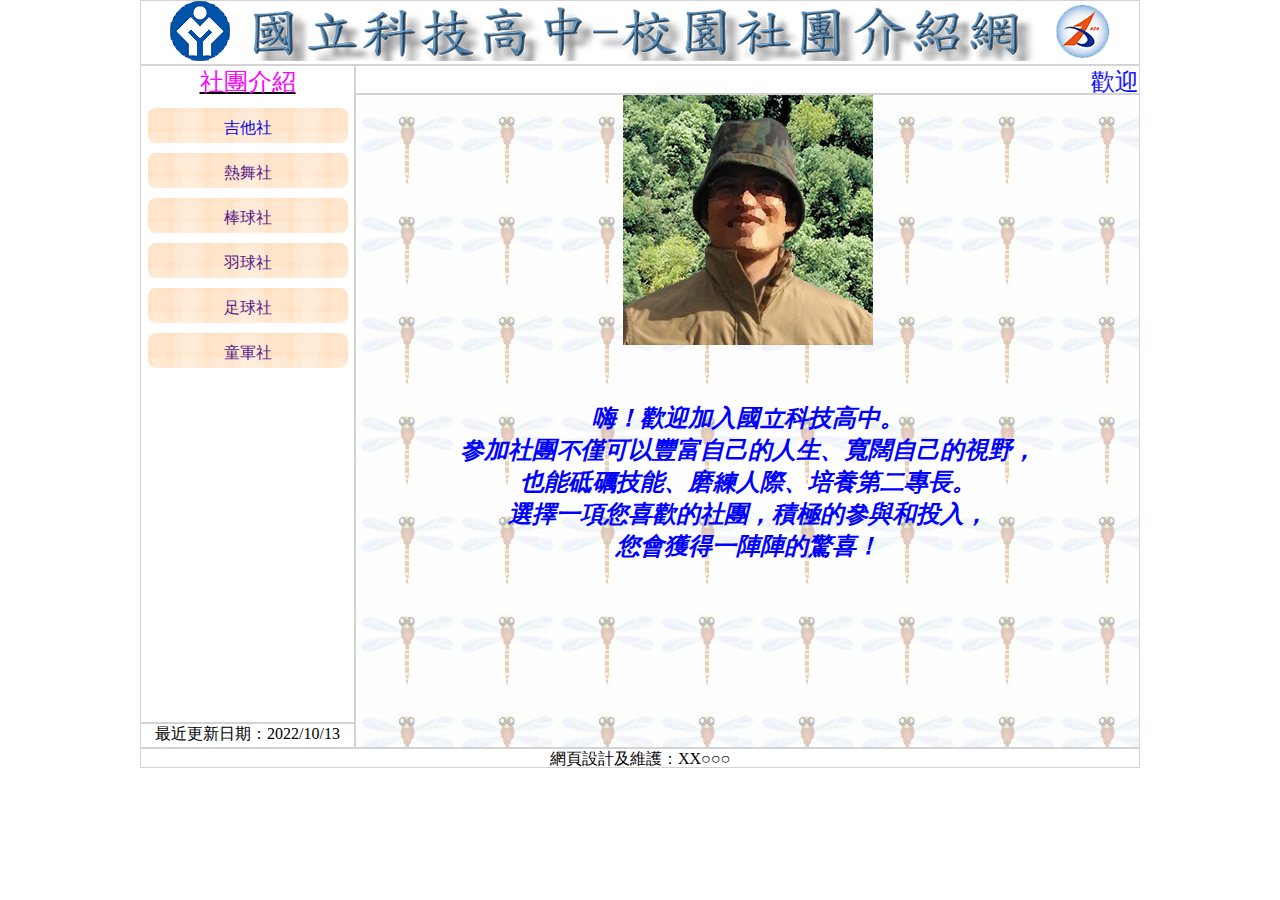
<file: web18/index.html>
<!DOCTYPE html>
<html lang="en">
<head>
    <meta charset="UTF-8">
    <meta http-equiv="X-UA-Compatible" content="IE=edge">
    <meta name="viewport" content="width=device-width, initial-scale=1.0">
    <title>國立科技高中─校園社團介紹網</title>
    <link rel="stylesheet" href="./css/style.css">
</head>
<body class="main">
    <!-- top -->
    <header class="top">
        <img src="./images/logo.png" alt="國立科技高中校園社團介紹網">
    </header>

    <!-- left -->
    <aside class="aside">
       <!-- aside  -->
       <!-- left 選單區 -->
       <nav class="menu">
        <div class="menu-header">
            社團介紹
        </div>
        <a href="./guitar_history.html" target="main">吉他社</a>
        <a href="">熱舞社</a>
        <a href="">棒球社</a>
        <a href="">羽球社</a>
        <a href="">足球社</a>
        <a href="">童軍社</a>
       </nav>
       <footer class="update">
        最近更新日期：2022/10/13
       </footer>
    </aside>

    <!-- right -->
    <section class="section">
        <!-- section -->
        <header class="marquee">
            <marquee>
                歡迎光臨校園社團介紹網，參觀後請支持社團活動並熱烈參與
            </marquee>
        </header>
        <main class="content">
            <iframe src="./main.html" name="main" frameborder="0"></iframe>
        </main>
    </section>

    <!-- footer -->
    <footer class="footer">
        網頁設計及維護：XX○○○
    </footer>

</body>
</html>
</file>
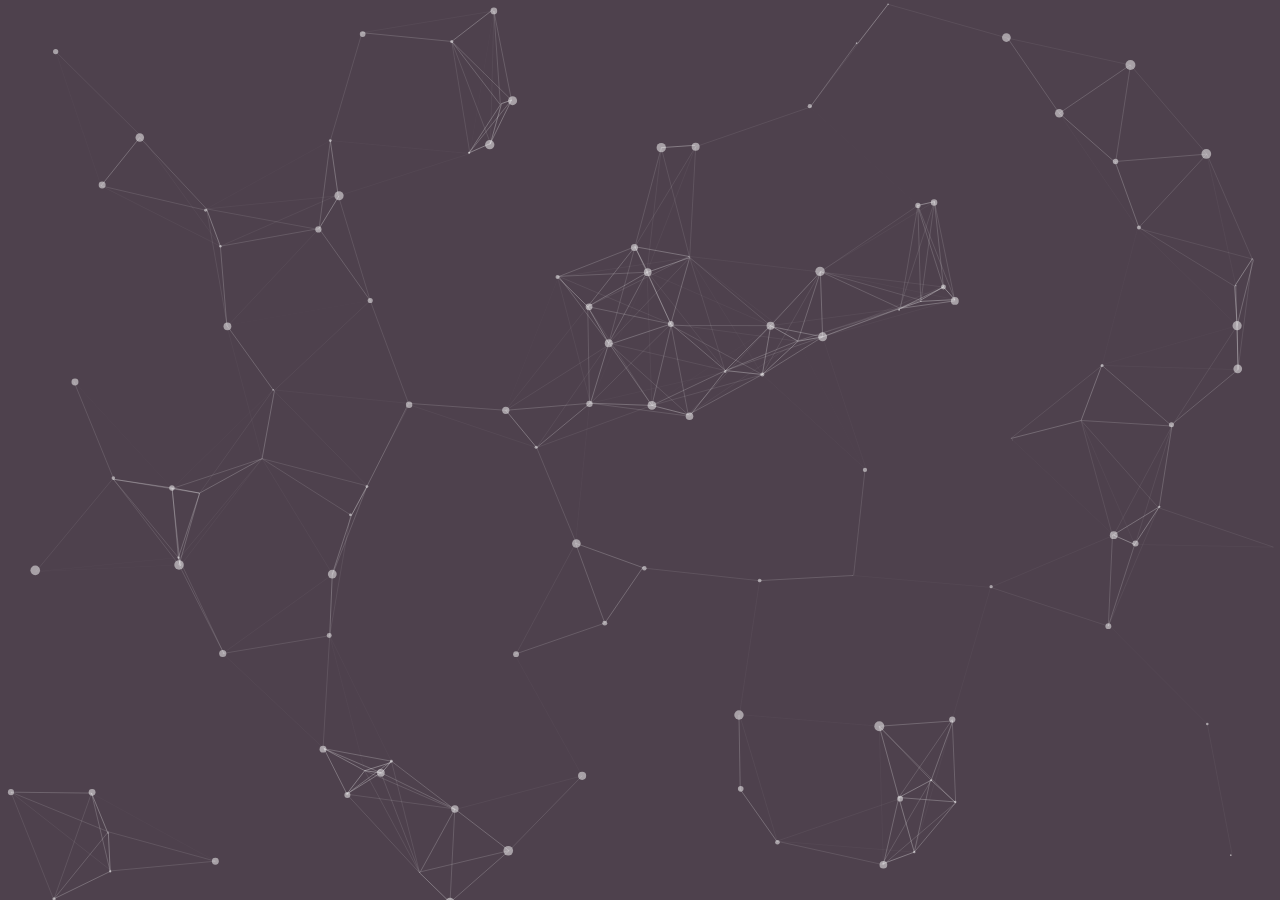
<file: particles.js-master/demo/index.html>
<!DOCTYPE html>
<html lang="en">
<head>
  <meta charset="utf-8">
  <title>particles.js</title>
  <meta name="description" content="particles.js is a lightweight JavaScript library for creating particles.">
  <meta name="author" content="Vincent Garreau" />
  <meta name="viewport" content="width=device-width, initial-scale=1.0, minimum-scale=1.0, maximum-scale=1.0, user-scalable=no">
  <link rel="stylesheet" media="screen" href="css/style.css">
</head>
<body>

<!-- count particles -->
<!-- <div class="count-particles">
  <span class="js-count-particles">--</span> particles
</div> -->

<!-- particles.js container -->
<div id="particles-js"></div>

<!-- scripts -->
<script src="../particles.js"></script>
<script src="js/app.js"></script>

<!-- stats.js -->
<script src="js/lib/stats.js"></script>
<script>
  var count_particles, stats, update;
  stats = new Stats;
  stats.setMode(0);
  stats.domElement.style.position = 'absolute';
  stats.domElement.style.left = '0px';
  stats.domElement.style.top = '0px';
  document.body.appendChild(stats.domElement);
  count_particles = document.querySelector('.js-count-particles');
  update = function() {
    stats.begin();
    stats.end();
    if (window.pJSDom[0].pJS.particles && window.pJSDom[0].pJS.particles.array) {
      count_particles.innerText = window.pJSDom[0].pJS.particles.array.length;
    }
    requestAnimationFrame(update);
  };
  requestAnimationFrame(update);
</script>

</body>
</html>
</file>
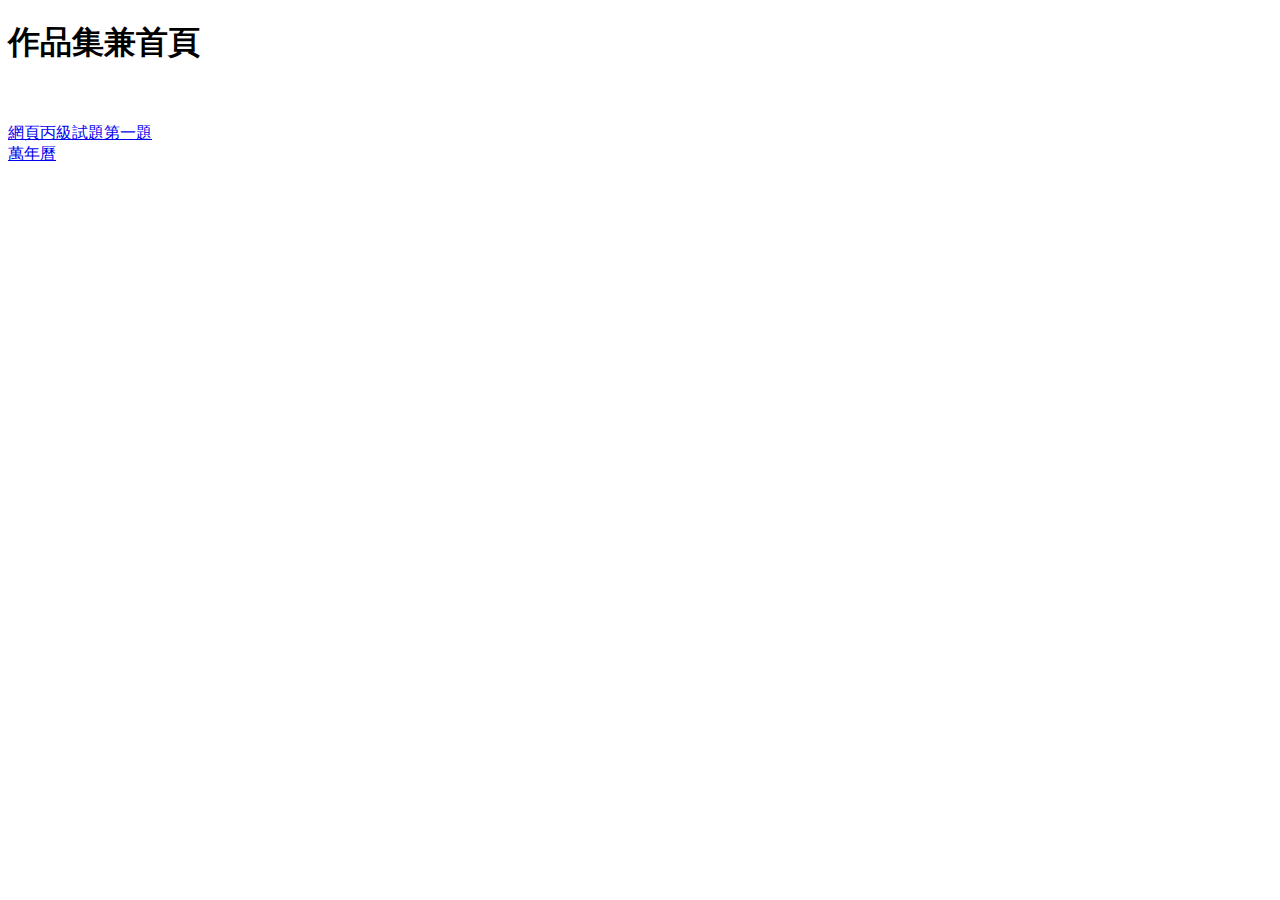
<file: index copy.html>
<!DOCTYPE html>
<html lang="en">

<head>
    <meta charset="UTF-8">
    <meta http-equiv="X-UA-Compatible" content="IE=edge">
    <meta name="viewport" content="width=device-width, initial-scale=1.0">
    <title>charonMc的首頁</title>
    <link rel="stylesheet" href="./css/style.css">
</head>

<body>
    <H1>作品集兼首頁</H1>
    <br><br>
    <div class="links">
        <a href="./web18/index.html">網頁丙級試題第一題</a>
    </div>
    <div class="links">
        <a href="./calendar.php">萬年曆</a>
        
    </div>
</body>

</html>
</file>
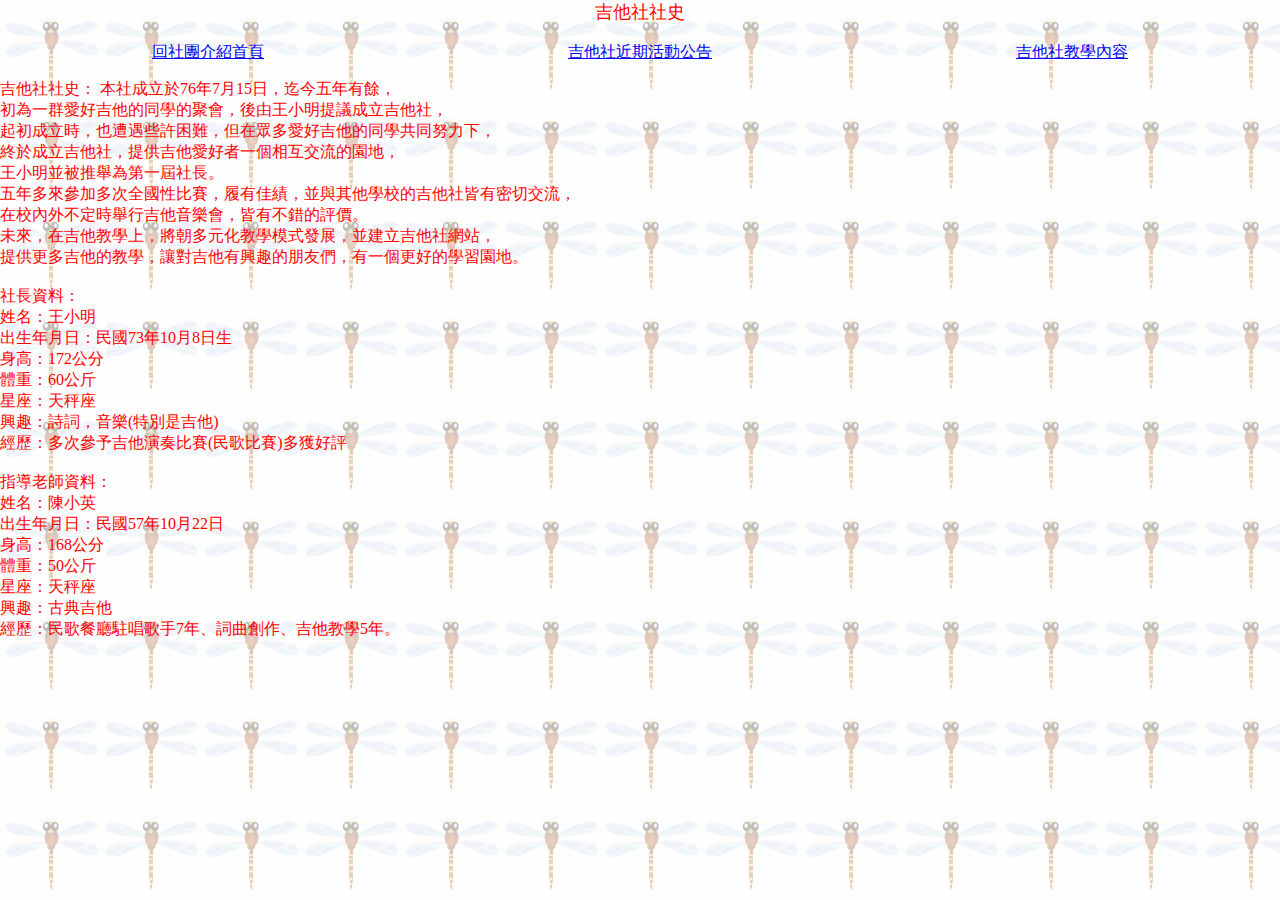
<file: web18/guitar_history.html>
<!DOCTYPE html>
<html lang="en">

<head>
    <meta charset="UTF-8">
    <meta http-equiv="X-UA-Compatible" content="IE=edge">
    <meta name="viewport" content="width=device-width, initial-scale=1.0">
    <title>Document</title>
    <style>
        header {
            margin: 0px;
            font-size: 18px;
            font-family: '標楷體';
            color: #FF0000;
            text-align: center;
        }

        body {
            margin: 0px;
            font-size: 16px;
            font-family: '標楷體';
            color: #0000FF;
            text-align: center;
            background: url(./images/0101.jpg) repeat;

        }

        nav {
            display: flex;
            justify-content: space-around;
        }

        p {
            text-align: left;
            color: #FF0000;
        }
    </style>
</head>
<header>吉他社社史</header>

<body>
    <br>
    <nav>
        <a href="./index.html" target="_top">回社團介紹首頁</a>
        <a href="./guitar_event.html">吉他社近期活動公告</a>
        <a href="./guitar_learning.html">吉他社教學內容</a>
    </nav>
    <p>
        吉他社社史：
        本社成立於76年7月15日，迄今五年有餘，<br>
        初為一群愛好吉他的同學的聚會，後由王小明提議成立吉他社，<br>
        起初成立時，也遭遇些許困難，但在眾多愛好吉他的同學共同努力下，<br>
        終於成立吉他社，提供吉他愛好者一個相互交流的園地，<br>
        王小明並被推舉為第一屆社長。<br>
        五年多來參加多次全國性比賽，履有佳績，並與其他學校的吉他社皆有密切交流，<br>
        在校內外不定時舉行吉他音樂會，皆有不錯的評價。<br>
        未來，在吉他教學上，將朝多元化教學模式發展，並建立吉他社網站，<br>
        提供更多吉他的教學，讓對吉他有興趣的朋友們，有一個更好的學習園地。<br>
        <br>
        社長資料：<br>
        姓名：王小明<br>
        出生年月日：民國73年10月8日生<br>
        身高：172公分<br>
        體重：60公斤<br>
        星座：天秤座<br>
        興趣：詩詞，音樂(特別是吉他)<br>
        經歷：多次參予吉他演奏比賽(民歌比賽)多獲好評<br>
        <br>
        指導老師資料：<br>
        姓名：陳小英<br>
        出生年月日：民國57年10月22日<br>
        身高：168公分<br>
        體重：50公斤<br>
        星座：天秤座<br>
        興趣：古典吉他<br>
        經歷：民歌餐廳駐唱歌手7年、詞曲創作、吉他教學5年。<br>



    </p>



</body>

</html>
</file>
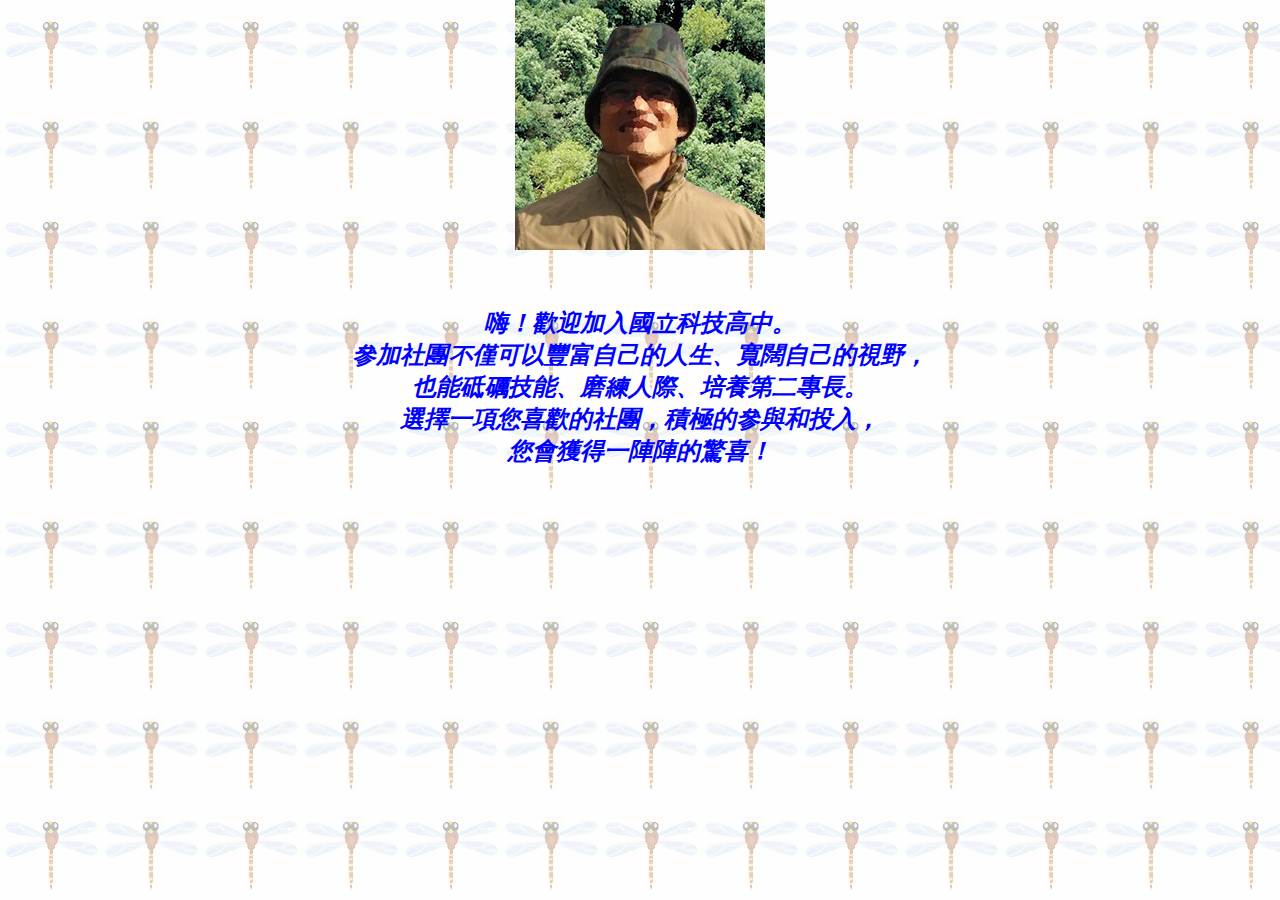
<file: web18/main.html>
<!DOCTYPE html>
<html lang="en">
<head>
    <meta charset="UTF-8">
    <meta http-equiv="X-UA-Compatible" content="IE=edge">
    <meta name="viewport" content="width=device-width, initial-scale=1.0">
    <title>Document</title>
    <style>
        body{
            margin: 0px;
            font-size: 24px;
            font-family: '標楷體';
            font-weight: bold;
            font-style: italic;
            color: #0000FF;
            text-align: center;
            background: url(./images/0101.jpg) repeat;

        }
    </style>
</head>
<body>
    <img src="./images/0104.jpg" alt="科技高中校長">
    <br><br>
    <p>
        嗨！歡迎加入國立科技高中。<br>
         參加社團不僅可以豐富自己的人生、寬闊自己的視野，<br>
          也能砥礪技能、磨練人際、培養第二專長。<br>
           選擇一項您喜歡的社團，積極的參與和投入，<br>
            您會獲得一陣陣的驚喜！
    </p>
</body>
</html>
</file>
<file: web18/css/style.css>
*{
    box-sizing: border-box;
    overflow: hidden;
    font-family: '標楷體';
}
.main{
    display: flex;
    width: 1024px;
    text-align: center;
    justify-content: center;
    flex-wrap: wrap;
    padding: 0 12px;
    margin: 0 auto;
}

body>*:not(.aside,.section),
aside>*,
section>*{
    border: 1px solid lightgray;
}

/* .main , .top , .footer , .menu , .update , .marquee , .content{
    border: 1px solid lightgray;
} */

.top{
    flex-basis: 1000px;
    height: 65px;
}

/* left */

.aside{
    display: flex;
    flex-direction: column;
    flex-basis: 215px;
    height: calc(768px - 65px - 20px);
}
.menu{
    flex-basis: calc(100% - 25px);
}
.menu-header{
    font-weight: 500;
    font-size: 24px;
    text-decoration: underline black;
    text-align: center;
    line-height: ;
    color: #FF00FF;
}

.menu>a{
    display:block;
    margin: 10px auto;
    text-decoration: none;
    width: 200px;
    height:35px ;
    background: url("../images/menu1.png") no-repeat;
    padding-top: 10px;
    font-size: 16px;
}
.menu>a:hover{
    background: url("../images/menu2.png") no-repeat;
}
.update{
    flex-basis: 25px;
    color: #000000;
    text-align: center;
    font-size: 16px;
}


/* right */
.section{
    display: flex;
    flex-direction: column;
    flex-basis: calc(1000px - 215px);
    /* flex-basis: 770px; */
}
.marquee{
    flex-basis: 29px;
}
marquee{
    font-size: 24px;
    color: #0000FF;
}
.content{
    flex-basis: calc(100% - 29px);
}
iframe{
    width: 100%;
    height: 100%;
}


.footer{
    flex-basis: 1000px;
    height: 20px;
    font-family: '標楷體';
    text-align: center;
    color: #000000;
    font-size: 16px;

}
</file>
<file: css/style.css>
/* body{
    text-align: center;
    display: flex;
    flex-wrap: wrap;
    flex-direction: column;

}
.main{
    display: flex;
    margin: 0 auto;
}
.links{
    width: 10%;
    display: flex;
    flex-direction: column;
    align-items: center;
    justify-content: space-between;
    background-color: antiquewhite;
    margin: 0 auto;
    transition: 0.5s;
}
.links:hover{
    transform: scale(1.5);
}
.demo{
    background-color: lightgray;
    margin: 0 auto;
    transition: 0.5s;

}
.demo:hover{
    transform: scale(1.5);
} */

.bd-placeholder-img {
  font-size: 1.125rem;
  text-anchor: middle;
  -webkit-user-select: none;
  -moz-user-select: none;
  user-select: none;
}

@media (min-width: 768px) {
  .bd-placeholder-img-lg {
    font-size: 3.5rem;
  }
}

.b-example-divider {
  height: 3rem;
  background-color: rgba(0, 0, 0, .1);
  border: solid rgba(0, 0, 0, .15);
  border-width: 1px 0;
  box-shadow: inset 0 .5em 1.5em rgba(0, 0, 0, .1), inset 0 .125em .5em rgba(0, 0, 0, .15);
}

.b-example-vr {
  flex-shrink: 0;
  width: 1.5rem;
  height: 100vh;
}

.bi {
  vertical-align: -.125em;
  fill: currentColor;
}

.nav-scroller {
  position: relative;
  z-index: 2;
  height: 2.75rem;
  overflow-y: hidden;
}

.nav-scroller .nav {
  display: flex;
  flex-wrap: nowrap;
  padding-bottom: 1rem;
  margin-top: -1px;
  overflow-x: auto;
  text-align: center;
  white-space: nowrap;
  -webkit-overflow-scrolling: touch;
}

.popup {
  display: none;
  position: absolute;
  top: 0;
  left: 0;
  z-index: 9999;
  background-color: #f1f1f1;
  padding: 20px;
  border: 1px solid #ccc;
  border-radius: 5px;
}
</file>
<file: particles.js-master/demo/css/style.css>
/* =============================================================================
   HTML5 CSS Reset Minified - Eric Meyer
   ========================================================================== */

html,body,div,span,object,iframe,h1,h2,h3,h4,h5,h6,p,blockquote,pre,abbr,address,cite,code,del,dfn,em,img,ins,kbd,q,samp,small,strong,sub,sup,var,b,i,dl,dt,dd,ol,ul,li,fieldset,form,label,legend,table,caption,tbody,tfoot,thead,tr,th,td,article,aside,canvas,details,figcaption,figure,footer,header,hgroup,menu,nav,section,summary,time,mark,audio,video{margin:0;padding:0;border:0;outline:0;font-size:100%;vertical-align:baseline;background:transparent}
body{line-height:1}
article,aside,details,figcaption,figure,footer,header,hgroup,menu,nav,section{display:block}
nav ul{list-style:none}
blockquote,q{quotes:none}
blockquote:before,blockquote:after,q:before,q:after{content:none}
a{margin:0;padding:0;font-size:100%;vertical-align:baseline;background:transparent;text-decoration:none}
mark{background-color:#ff9;color:#000;font-style:italic;font-weight:bold}
del{text-decoration:line-through}
abbr[title],dfn[title]{border-bottom:1px dotted;cursor:help}
table{border-collapse:collapse;border-spacing:0}
hr{display:block;height:1px;border:0;border-top:1px solid #ccc;margin:1em 0;padding:0}
input,select{vertical-align:middle}
li{list-style:none}


/* =============================================================================
   My CSS
   ========================================================================== */

/* ---- base ---- */

html,body{ 
	width:100%;
	height:100%;
	background:#111;
}

html{
  -webkit-tap-highlight-color: rgba(0, 0, 0, 0);
}

body{
  font:normal 75% Arial, Helvetica, sans-serif;
}

canvas{
  display:block;
  vertical-align:bottom;
}


/* ---- stats.js ---- */

.count-particles{
  background: #000022;
  position: absolute;
  top: 48px;
  left: 0;
  width: 80px;
  color: #13E8E9;
  font-size: .8em;
  text-align: left;
  text-indent: 4px;
  line-height: 14px;
  padding-bottom: 2px;
  font-family: Helvetica, Arial, sans-serif;
  font-weight: bold;
}

.js-count-particles{
  font-size: 1.1em;
}

#stats,
.count-particles{
  -webkit-user-select: none;
  margin-top: 5px;
  margin-left: 5px;
}

#stats{
  border-radius: 3px 3px 0 0;
  overflow: hidden;
}

.count-particles{
  border-radius: 0 0 3px 3px;
}


/* ---- particles.js container ---- */

#particles-js{
  width: 100%;
  height: 100%;
  background-color: #4e414d;
  background-image: url('');
  background-size: cover;
  background-position: 50% 50%;
  background-repeat: no-repeat;
}
</file>
